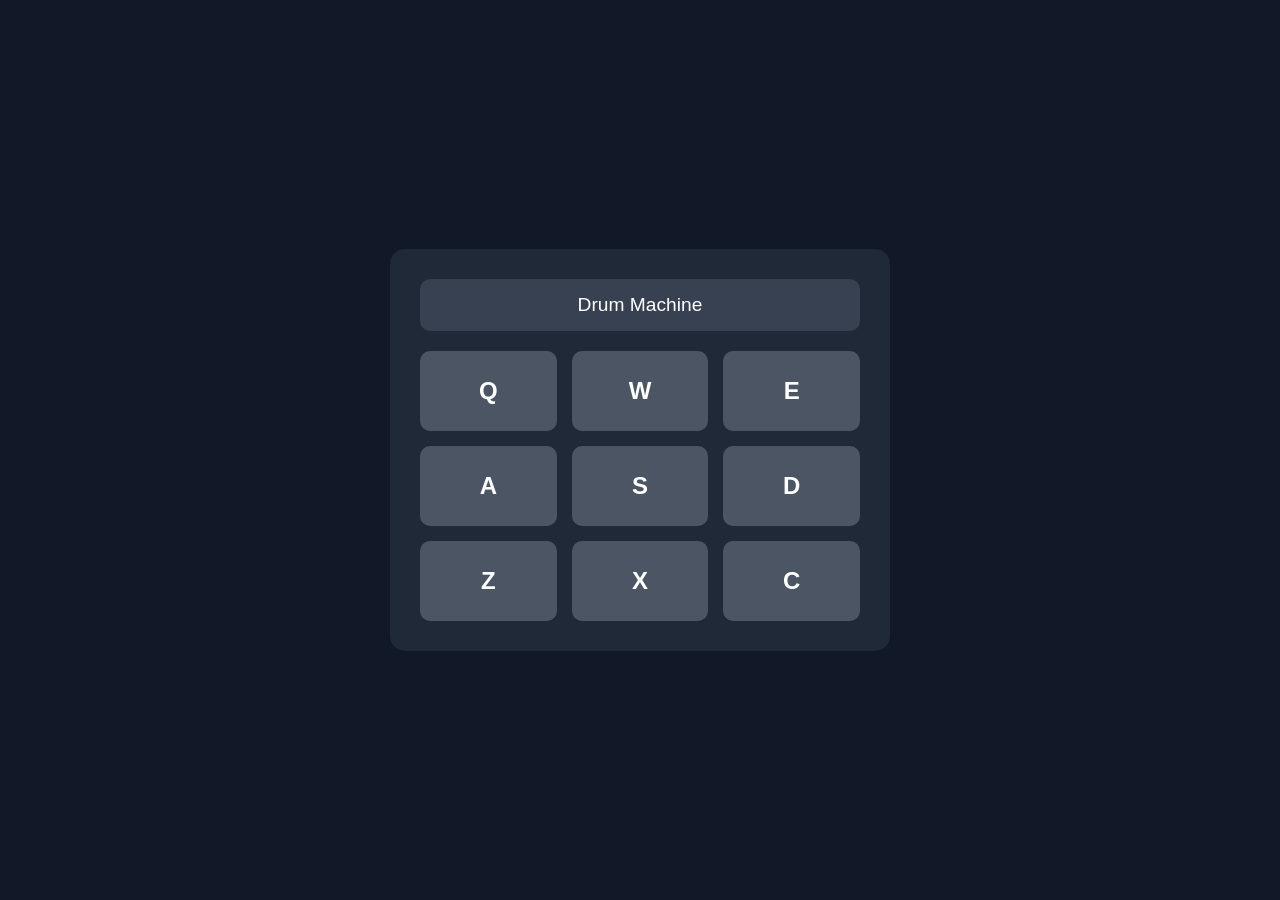
<file: Certification_Project2/index.html>
<!DOCTYPE html>
<html lang="fr">

<head>
    <meta charset="UTF-8">
    <meta name="viewport" content="width=device-width, initial-scale=1.0">
    <title>Drum Machine</title>

    <style>
        * {
            margin: 0;
            padding: 0;
            box-sizing: border-box;
        }

        body {
            min-height: 100vh;
            display: flex;
            justify-content: center;
            align-items: center;
            background: #111827;
            font-family: Arial, sans-serif;
        }

        #drum-machine {
            background: #1f2937;
            padding: 30px;
            border-radius: 15px;
            width: 500px;
        }

        #display {
            background: #374151;
            color: white;
            text-align: center;
            padding: 15px;
            margin-bottom: 20px;
            border-radius: 10px;
            font-size: 1.2rem;
            min-height: 50px;
        }

        #pad-bank {
            display: grid;
            grid-template-columns: repeat(3, 1fr);
            gap: 15px;
        }

        .drum-pad {
            height: 80px;
            border: none;
            border-radius: 10px;
            cursor: pointer;
            font-size: 1.5rem;
            font-weight: bold;
            background: #4b5563;
            color: white;
            transition: 0.2s;
        }

        .drum-pad:hover {
            transform: scale(1.05);
        }

        .drum-pad:active,
        .active {
            background: #f59e0b;
            transform: scale(0.95);
        }
    </style>
</head>

<body>

    <div id="drum-machine">

        <p id="display">Drum Machine</p>

        <div id="pad-bank">

            <button class="drum-pad" id="Heater-1">
                Q
                <audio class="clip" id="Q"
                    src="https://cdn.freecodecamp.org/curriculum/drum/Heater-1.mp3"></audio>
            </button>

            <button class="drum-pad" id="Heater-2">
                W
                <audio class="clip" id="W"
                    src="https://cdn.freecodecamp.org/curriculum/drum/Heater-2.mp3"></audio>
            </button>

            <button class="drum-pad" id="Heater-3">
                E
                <audio class="clip" id="E"
                    src="https://cdn.freecodecamp.org/curriculum/drum/Heater-3.mp3"></audio>
            </button>

            <button class="drum-pad" id="Heater-4">
                A
                <audio class="clip" id="A"
                    src="https://cdn.freecodecamp.org/curriculum/drum/Heater-4_1.mp3"></audio>
            </button>

            <button class="drum-pad" id="Clap">
                S
                <audio class="clip" id="S"
                    src="https://cdn.freecodecamp.org/curriculum/drum/Heater-6.mp3"></audio>
            </button>

            <button class="drum-pad" id="Open-HH">
                D
                <audio class="clip" id="D"
                    src="https://cdn.freecodecamp.org/curriculum/drum/Dsc_Oh.mp3"></audio>
            </button>

            <button class="drum-pad" id="Kick-n-Hat">
                Z
                <audio class="clip" id="Z"
                    src="https://cdn.freecodecamp.org/curriculum/drum/Kick_n_Hat.mp3"></audio>
            </button>

            <button class="drum-pad" id="Kick">
                X
                <audio class="clip" id="X"
                    src="https://cdn.freecodecamp.org/curriculum/drum/RP4_KICK_1.mp3"></audio>
            </button>

            <button class="drum-pad" id="Closed-HH">
                C
                <audio class="clip" id="C"
                    src="https://cdn.freecodecamp.org/curriculum/drum/Cev_H2.mp3"></audio>
            </button>

        </div>

    </div>

    <script>

        const display = document.getElementById("display");

        function playSound(key) {

            const audio = document.getElementById(key);

            if (!audio) return;

            audio.currentTime = 0;
            audio.play();

            const drumPad = audio.parentElement;

            display.innerText = drumPad.id;

            drumPad.classList.add("active");

            setTimeout(() => {
                drumPad.classList.remove("active");
            }, 100);
        }

        document.querySelectorAll(".drum-pad").forEach(pad => {

            pad.addEventListener("click", () => {
                const key = pad.querySelector(".clip").id;
                playSound(key);
            });

        });

        document.addEventListener("keydown", (e) => {

            const key = e.key.toUpperCase();

            if (
                ["Q", "W", "E", "A", "S", "D", "Z", "X", "C"]
                .includes(key)
            ) {
                playSound(key);
            }

        });

    </script>

</body>

</html>
</file>
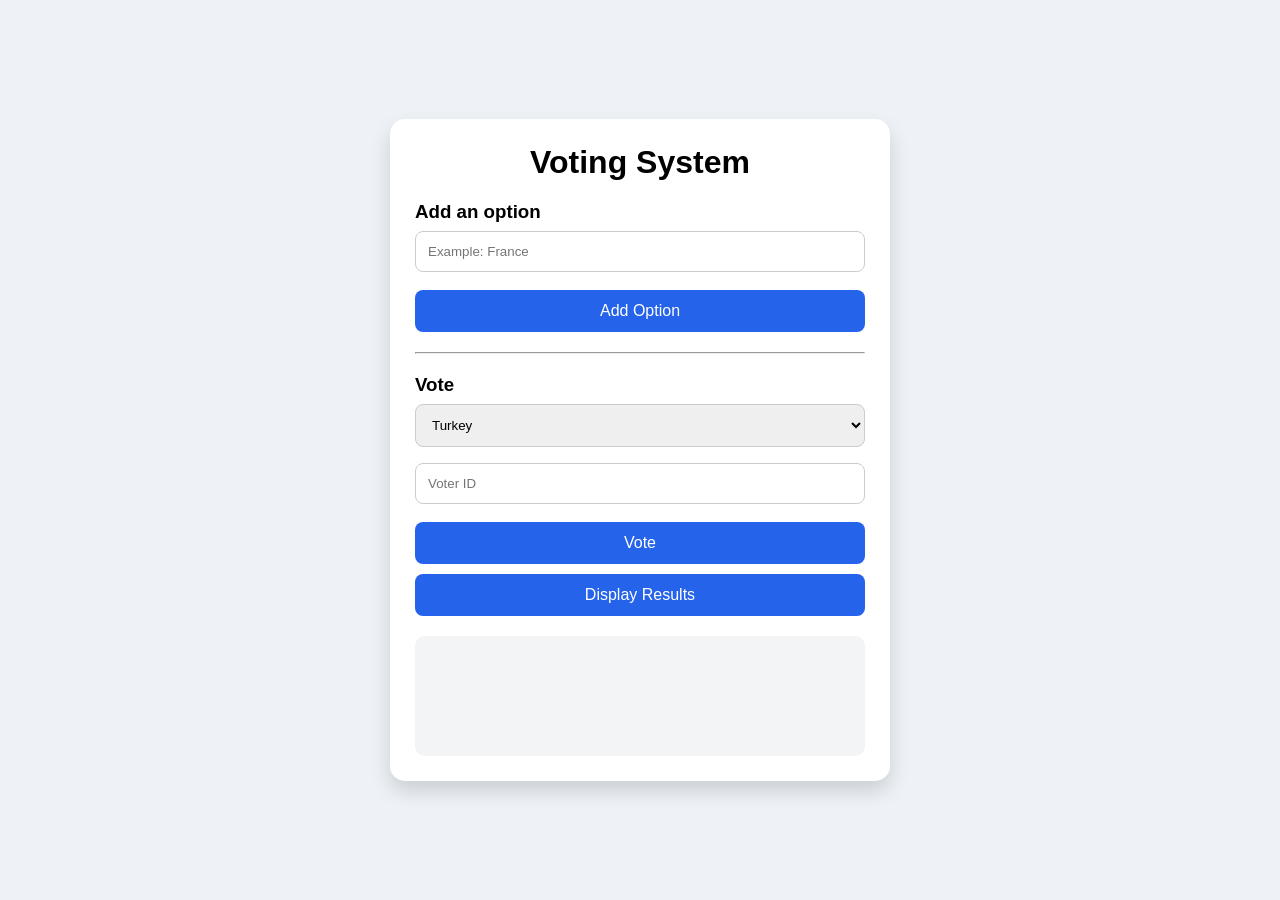
<file: Certification_Project3/index.html>
<!DOCTYPE html>
<html lang="fr">
<head>
<meta charset="UTF-8">
<meta name="viewport" content="width=device-width, initial-scale=1.0">
<title>Voting System</title>

<style>

*{
    margin:0;
    padding:0;
    box-sizing:border-box;
}

body{
    font-family:Arial, Helvetica, sans-serif;
    background:#eef2f7;
    display:flex;
    justify-content:center;
    align-items:center;
    min-height:100vh;
}

.container{
    width:500px;
    background:white;
    padding:25px;
    border-radius:15px;
    box-shadow:0 10px 20px rgba(0,0,0,.15);
}

h1{
    text-align:center;
    margin-bottom:20px;
}

input,
select{
    width:100%;
    padding:12px;
    margin:8px 0;
    border:1px solid #ccc;
    border-radius:8px;
}

button{
    width:100%;
    padding:12px;
    margin-top:10px;
    border:none;
    border-radius:8px;
    background:#2563eb;
    color:white;
    cursor:pointer;
    font-size:16px;
}

button:hover{
    background:#1d4ed8;
}

#result{
    margin-top:20px;
    background:#f3f4f6;
    padding:15px;
    border-radius:10px;
    min-height:120px;
    white-space:pre-line;
}

</style>

</head>

<body>

<div class="container">

<h1>Voting System</h1>

<h3>Add an option</h3>

<input
type="text"
id="option-input"
placeholder="Example: France">

<button onclick="addNewOption()">
Add Option
</button>

<hr style="margin:20px 0;">

<h3>Vote</h3>

<select id="option-select">

</select>

<input
type="text"
id="voter-input"
placeholder="Voter ID">

<button onclick="castVote()">
Vote
</button>

<button onclick="showResults()">
Display Results
</button>

<div id="result"></div>

</div>

<script src="script.js"></script>

</body>
</html>
</file>
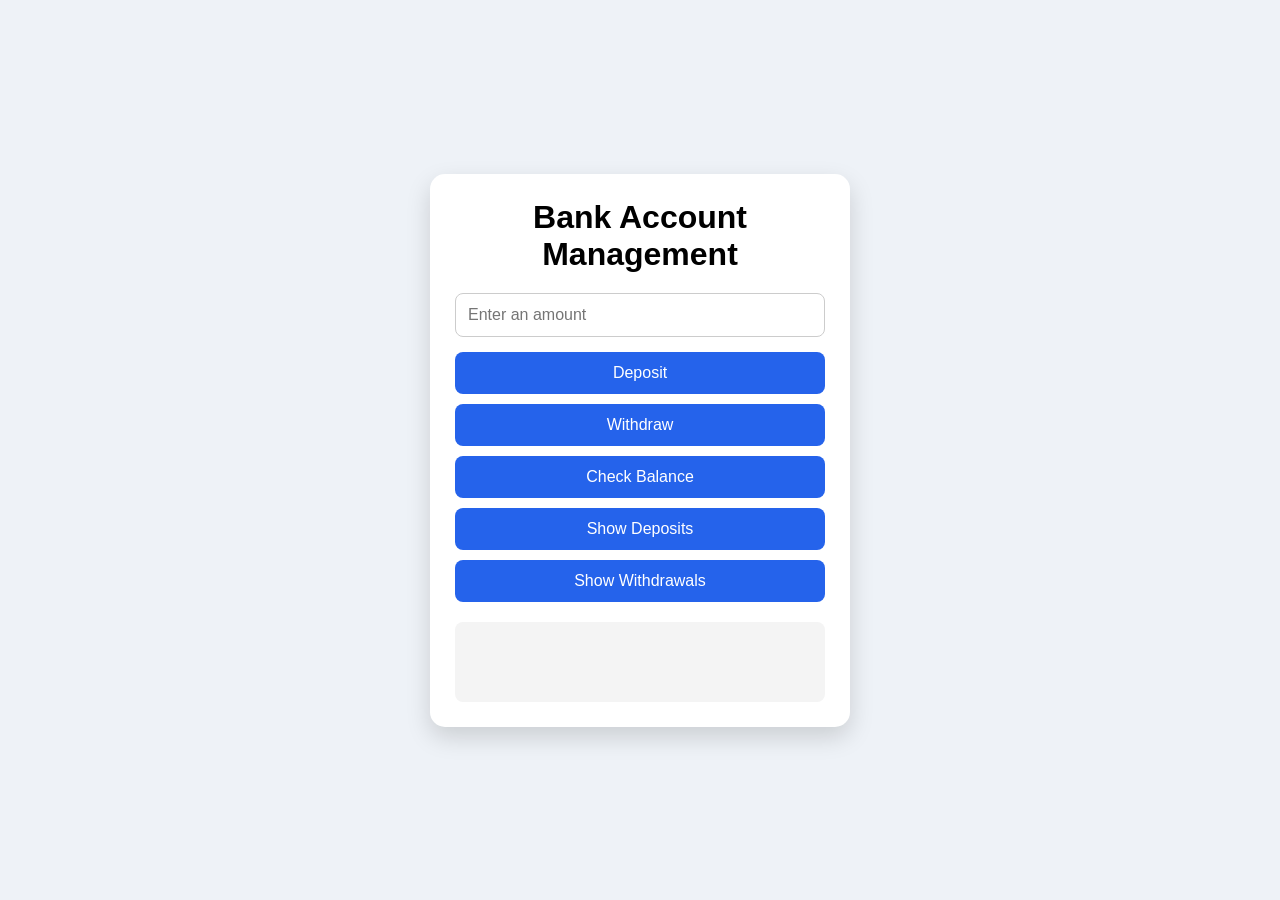
<file: Certification_Project4/index.html>
<!DOCTYPE html>
<html lang="fr">
<head>
<meta charset="UTF-8">
<meta name="viewport" content="width=device-width, initial-scale=1.0">
<title>Bank Account Management</title>

<style>
*{
    margin:0;
    padding:0;
    box-sizing:border-box;
}

body{
    font-family:Arial, Helvetica, sans-serif;
    background:#eef2f7;
    display:flex;
    justify-content:center;
    align-items:center;
    min-height:100vh;
}

.container{
    width:420px;
    background:white;
    padding:25px;
    border-radius:15px;
    box-shadow:0 10px 25px rgba(0,0,0,.15);
}

h1{
    text-align:center;
    margin-bottom:20px;
}

input{
    width:100%;
    padding:12px;
    margin-bottom:15px;
    border:1px solid #ccc;
    border-radius:8px;
    font-size:16px;
}

.buttons{
    display:grid;
    gap:10px;
}

button{
    padding:12px;
    border:none;
    border-radius:8px;
    background:#2563eb;
    color:white;
    cursor:pointer;
    font-size:16px;
}

button:hover{
    background:#1d4ed8;
}

#result{
    margin-top:20px;
    background:#f4f4f4;
    padding:15px;
    border-radius:8px;
    min-height:80px;
    white-space:pre-line;
}
</style>

</head>

<body>

<div class="container">

<h1>Bank Account Management</h1>

<input
type="number"
id="amount"
placeholder="Enter an amount">

<div class="buttons">

<button onclick="deposit()">Deposit</button>

<button onclick="withdraw()">Withdraw</button>

<button onclick="balance()">Check Balance</button>

<button onclick="deposits()">Show Deposits</button>

<button onclick="withdrawals()">Show Withdrawals</button>

</div>

<div id="result"></div>

</div>
<script src="script.js"></script>
</body>
</html>
</file>
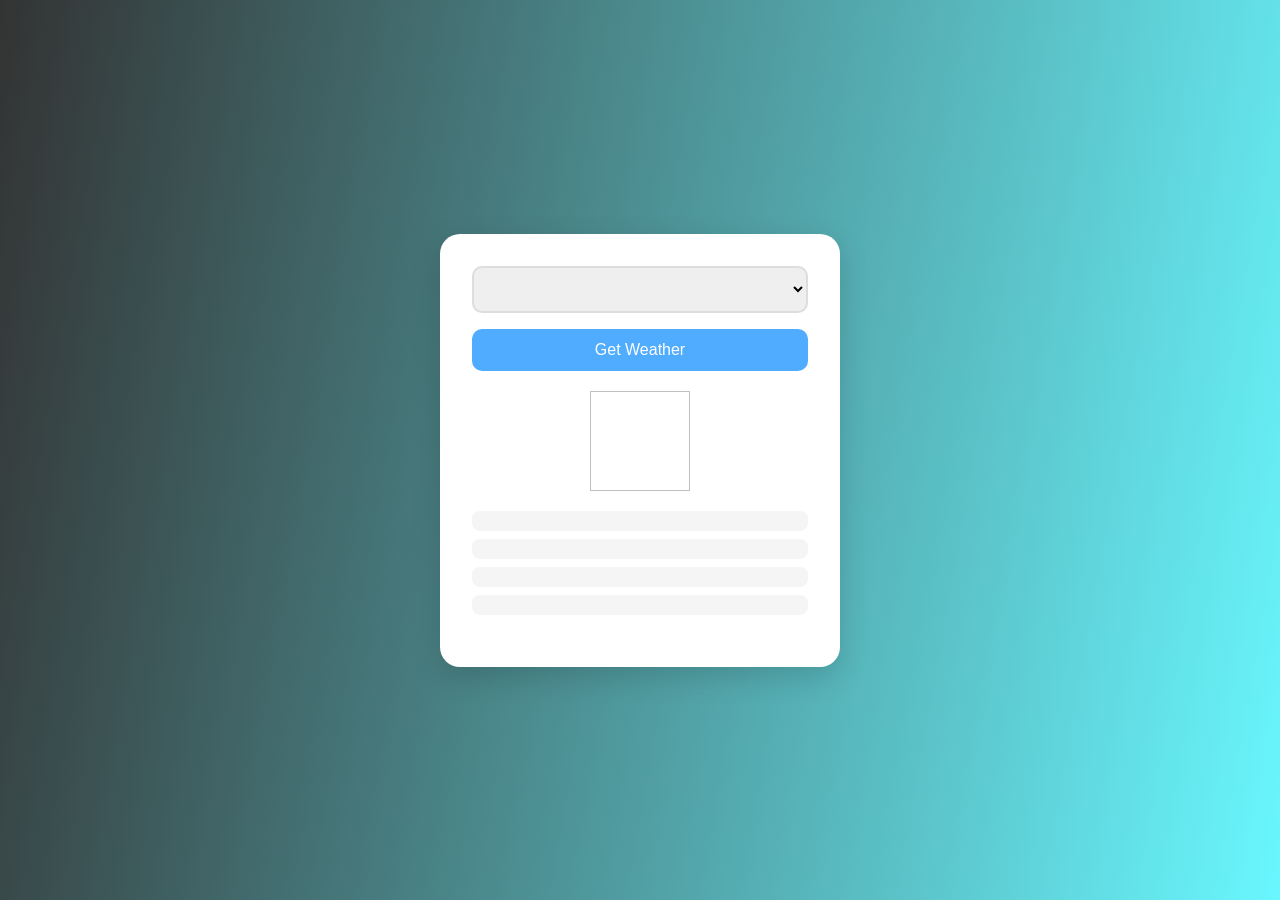
<file: Certification_Project5/index.html>
<!doctype html>
<html lang="en">

<head>
    <meta charset="utf-8" />
    <title>Weather App</title>
    <link rel="stylesheet" href="style.css">

</head>

<body>
    <div id="weather-container">
    <select id="city-select">
        <option value=""></option>
        <option value="new york">New York</option>
        <option value="los angeles">Los Angeles</option>
        <option value="chicago">Chicago</option>
        <option value="paris">Paris</option>
        <option value="tokyo">Tokyo</option>
        <option value="london">London</option>
    </select>

    <button id="get-weather-btn">Get Weather</button>

    <img id="weather-icon">

    <p id="main-temperature"></p>
    <p id="feels-like"></p>
    <p id="humidity"></p>
    <p id="wind"></p>
    <p id="wind-gust"></p>
    <p id="weather-main"></p>
    <p id="location"></p>
    </div>
    <script src="script.js"></script>
</body>

</html>
</file>
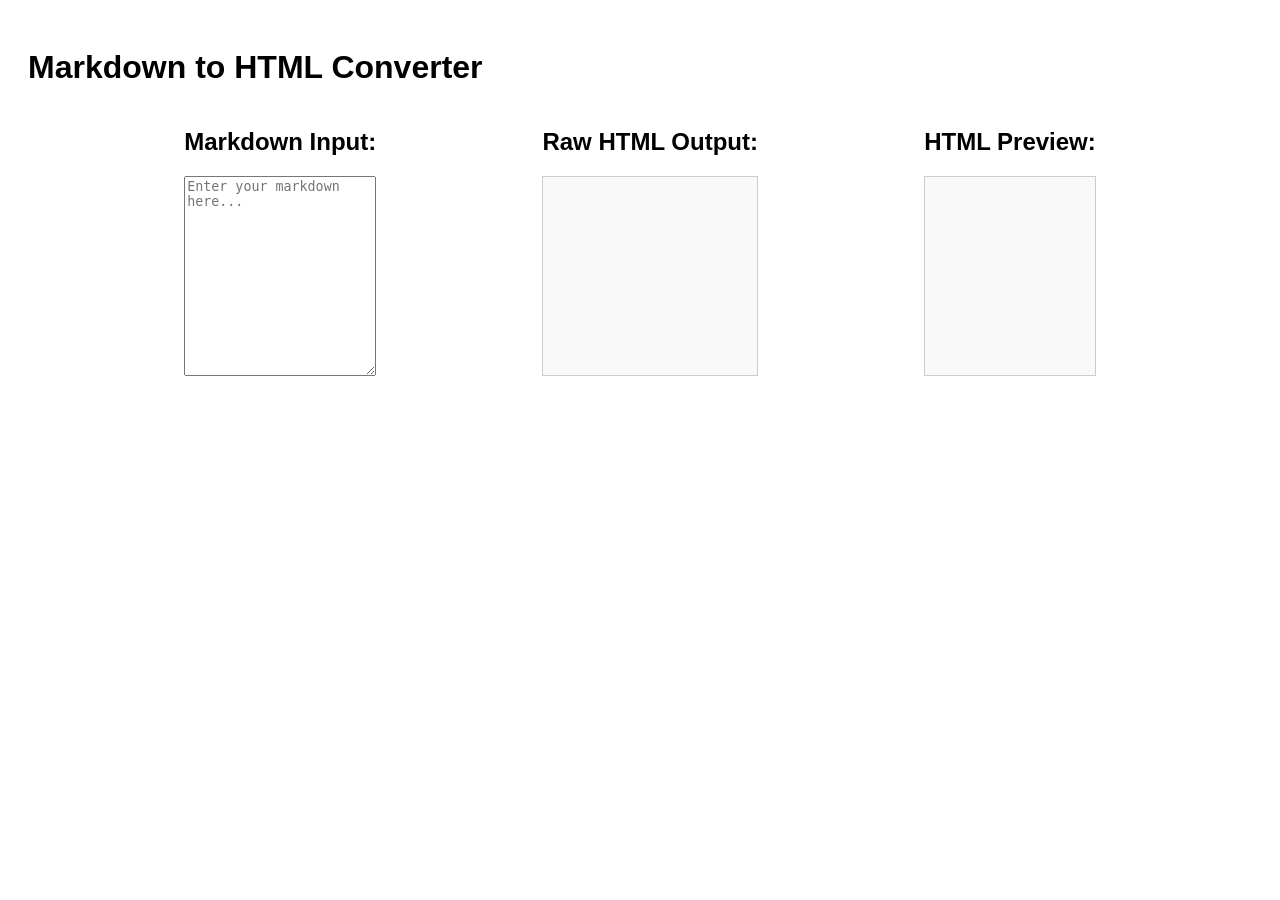
<file: Certification_Project1/Certification_Project1.html>
<!DOCTYPE html>
<html lang="en">

<head>
    <meta charset="UTF-8">
    <meta name="viewport" content="width=device-width, initial-scale=1.0">
    <title>Markdown to HTML Converter</title>
    <link rel="stylesheet" href="Certification_Project1.css">
</head>

<body>
    <h1>Markdown to HTML Converter</h1>
    <div id="container">
        <div class="container">
            <h2>Markdown Input:</h2>
            <textarea id="markdown-input" placeholder="Enter your markdown here..."></textarea>
        </div>
        <div class="container">
            <h2>Raw HTML Output:</h2>
            <div id="html-output"></div>
        </div>
        <div class="container">
            <h2>HTML Preview:</h2>
            <div id="preview"></div>
        </div>
    </div>
    <script src="Certification_Project1.js"></script>
</body>

</html>
</file>
<file: Certification_Project5/style.css>
* {
    margin: 0;
    padding: 0;
    box-sizing: border-box;
}

body {
    font-family: Arial, sans-serif;
    background: linear-gradient(100deg, #333, #00f1fe96);
    min-height: 100vh;
    display: flex;
    justify-content: center;
    align-items: center;
}

#weather-container {
    background: white;
    padding: 2rem;
    border-radius: 20px;
    box-shadow: 0 10px 30px rgba(0,0,0,0.15);
    width: 400px;
    text-align: center;
}

h1 {
    margin-bottom: 1.5rem;
    color: #333;
}

select {
    width: 100%;
    padding: 12px;
    border: 2px solid #ddd;
    border-radius: 10px;
    margin-bottom: 1rem;
    font-size: 1rem;
    outline: none;
}

select:focus {
    border-color: #4facfe;
}

#get-weather-btn {
    width: 100%;
    padding: 12px;
    border: none;
    border-radius: 10px;
    background: #4facfe;
    color: white;
    font-size: 1rem;
    cursor: pointer;
    transition: 0.3s;
}

#get-weather-btn:hover {
    background: #2196f3;
}

#weather-icon {
    width: 100px;
    height: 100px;
    margin: 20px auto;
    display: block;
}

#main-temperature {
    font-size: 2rem;
    font-weight: bold;
    color: #222;
    margin-bottom: 10px;
}

#weather-main {
    font-size: 1.2rem;
    color: #666;
    margin-bottom: 20px;
}

#location {
    font-size: 1.1rem;
    font-weight: bold;
    margin-bottom: 15px;
    color: #444;
}

#feels-like,
#humidity,
#wind,
#wind-gust {
    background: #f5f5f5;
    margin: 8px 0;
    padding: 10px;
    border-radius: 8px;
    color: #333;
}
</file>
<file: Certification_Project1/Certification_Project1.css>
* {
     box-sizing: border-box;
}
 body {
     font-family: Arial, sans-serif;
     padding: 20px;
}
 #markdown-input {
     width: 100%;
     height: 100px;
}
 #html-output, #preview {
     height: 100px;
     display: inline-block;
     width: 100%;
     border: 1px solid #ccc;
     padding: 10px;
     margin: auto;
     white-space: pre-wrap;
     background-color: #f9f9f9;
}
 @media (min-width: 600px) {
     #markdown-input, #html-output, #preview {
         height: 200px;
         margin: 0;
    }
     #container {
         display: flex;
         justify-content: space-evenly;
         gap: 10px;
    }
}
</file>
